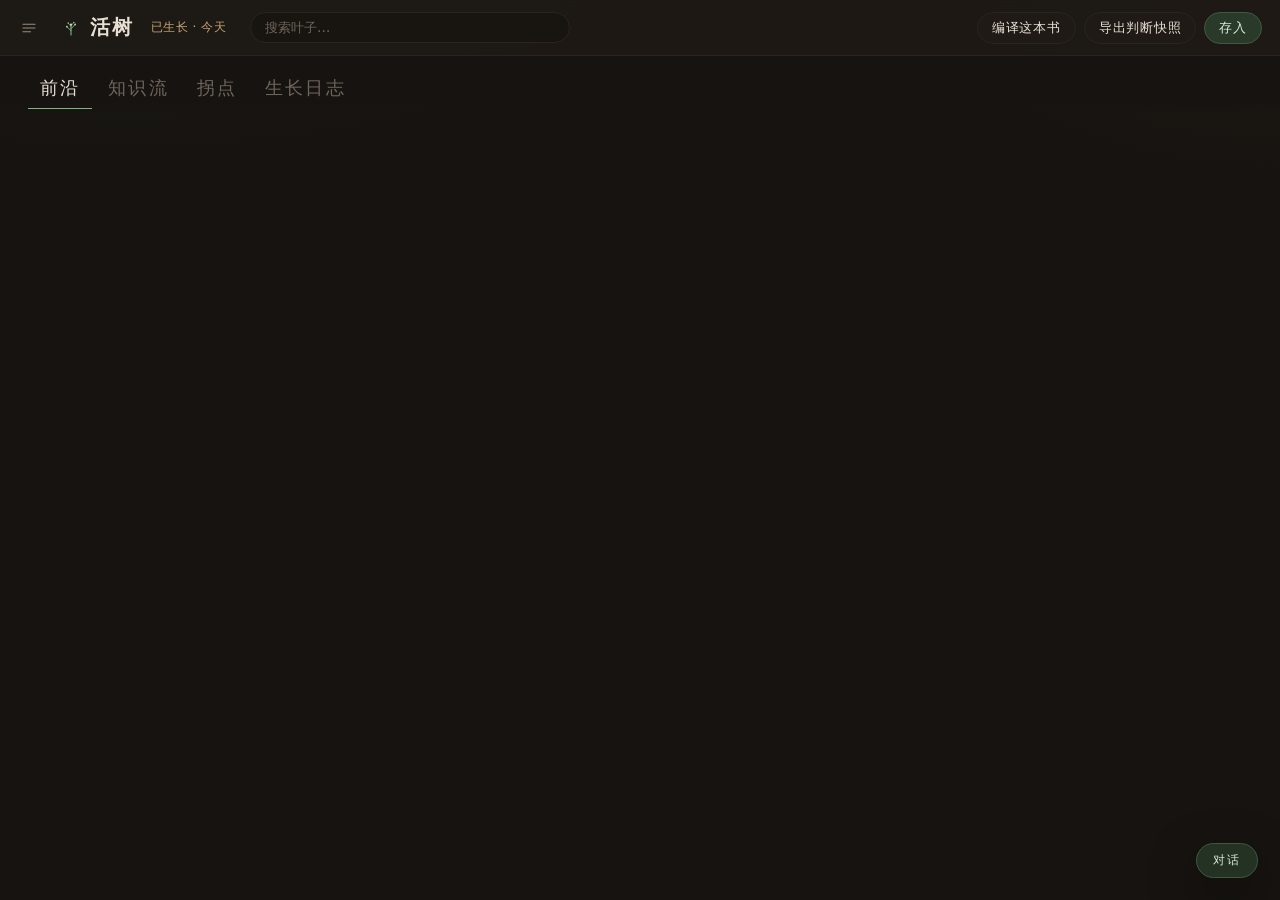
<file: app/index.html>
<!DOCTYPE html>
<html lang="zh-CN">
<head>
  <meta charset="utf-8" />
  <meta name="viewport" content="width=device-width, initial-scale=1, viewport-fit=cover" />
  <meta name="theme-color" content="#161310" />
  <meta name="apple-mobile-web-app-capable" content="yes" />
  <meta name="apple-mobile-web-app-status-bar-style" content="black-translucent" />
  <meta name="apple-mobile-web-app-title" content="活树" />
  <meta name="mobile-web-app-capable" content="yes" />
  <title>活树</title>
  <meta name="description" content="吃掉信息流，长出一本个人正典" />
  <link rel="icon" href="favicon.svg" type="image/svg+xml" />
  <link rel="stylesheet" href="styles.css" />
</head>
<body>
  <div id="app" class="app">
    <header class="topbar">
      <button class="icon-btn tree-toggle" id="treeToggle" aria-label="知识树" type="button" title="知识树">
        <svg viewBox="0 0 24 24" width="18" height="18" aria-hidden="true"><path d="M4 7h16M4 12h16M4 17h10" stroke="currentColor" stroke-width="1.6" fill="none" stroke-linecap="round"/></svg>
      </button>
      <a class="wordmark" href="#" id="logoHome">
        <svg class="tree-mark breathe" viewBox="0 0 32 32" width="22" height="22" aria-hidden="true">
          <path d="M16 26 V12" stroke="#7cb87c" stroke-width="1.6" stroke-linecap="round" fill="none"/>
          <path d="M16 20 L10 14" stroke="#7cb87c" stroke-width="1.4" stroke-linecap="round" fill="none"/>
          <path d="M16 17 L22 11" stroke="#7cb87c" stroke-width="1.4" stroke-linecap="round" fill="none"/>
          <path d="M16 14 L12 9" stroke="#6aa86a" stroke-width="1.2" stroke-linecap="round" fill="none"/>
          <path d="M16 13 L20 8" stroke="#6aa86a" stroke-width="1.2" stroke-linecap="round" fill="none"/>
          <circle cx="10" cy="14" r="1.4" fill="#9dcea0"/>
          <circle cx="22" cy="11" r="1.4" fill="#9dcea0"/>
          <circle cx="12" cy="9" r="1.2" fill="#7cb87c"/>
          <circle cx="20" cy="8" r="1.2" fill="#7cb87c"/>
          <circle cx="16" cy="11" r="1.6" fill="#c4e0c4"/>
        </svg>
        <span>活树</span>
      </a>
      <p class="status" id="statusLine">已生长 · 今天</p>
      <label class="search">
        <span class="sr">搜索</span>
        <input id="searchInput" type="search" placeholder="搜索叶子…" autocomplete="off" />
      </label>
      <div class="top-actions">
        <button type="button" class="btn ghost" id="btnCompile">编译这本书</button>
        <button type="button" class="btn ghost" id="btnSnapshot">导出判断快照</button>
        <button type="button" class="btn solid" id="btnIngest">存入</button>
      </div>
    </header>

    <div class="stage">
      <aside class="pane tree-pane" id="treePane">
        <div class="tree-head">
          <div class="tree-head-row">
            <button type="button" class="all-btn" id="btnAll">全部</button>
            <button type="button" class="tree-add-root" id="btnAddRoot">+ 新枝</button>
            <button type="button" class="icon-btn pane-close" id="treeClose" aria-label="收起知识树">收起</button>
          </div>
          <div class="tree-head-row tree-head-sub" id="skeletonRow" hidden>
            <button type="button" class="tree-add-root" id="btnImplantSkeleton">植入跟进骨架</button>
          </div>
          <div id="rootAddSlot"></div>
        </div>
        <nav class="tree" id="treeNav" aria-label="知识树"></nav>
      </aside>

      <main class="pane center-pane">
        <div class="skeleton-banner" id="skeletonBanner" hidden>
          <p>可植入跟进骨架（终局、拐点、数据层、关键节点等），只补缺失的枝，不会改你已有的目录。</p>
          <div class="skeleton-banner-actions">
            <button type="button" class="btn solid small" id="bannerImplant">植入跟进骨架</button>
            <button type="button" class="btn ghost small" id="bannerDismiss">以后再说</button>
          </div>
        </div>
        <div class="mode-bar">
          <button type="button" class="mode on" data-mode="frontier" id="modeFrontier">前沿</button>
          <button type="button" class="mode" data-mode="stream" id="modeStream">知识流</button>
          <button type="button" class="mode" data-mode="inflection" id="modeInflection">拐点</button>
          <button type="button" class="mode" data-mode="log" id="modeLog">生长日志</button>
        </div>
        <div id="logView" class="view hidden"></div>
        <div id="streamView" class="view hidden"></div>
        <div id="frontierView" class="view"></div>
        <div id="inflectionView" class="view hidden"></div>
      </main>

      <aside class="pane detail-pane" id="detailPane">
        <button type="button" class="icon-btn pane-close detail-close" id="detailClose" aria-label="收起详情">收起</button>
        <div class="detail-empty" id="detailEmpty">
          <p>点开一条，在这里写旁注。</p>
        </div>
        <div class="detail hidden" id="detailBody"></div>
      </aside>
    </div>
  </div>

  <button type="button" class="chat-fab" id="chatFab" aria-label="打开对话">
    <span>对话</span>
  </button>
  <section class="chat-panel" id="chatPanel" hidden>
    <header class="chat-head">
      <strong>问这棵树</strong>
      <span class="chat-scope" id="chatScope">整棵树</span>
      <button type="button" class="icon-btn" id="chatClose" aria-label="收起对话">收起</button>
    </header>
    <div class="chat-log" id="chatLog"></div>
    <div class="chat-presets" id="chatPresets"></div>
    <form class="chat-form" id="chatForm">
      <textarea id="chatInput" rows="2" placeholder="这棵树还记得什么…"></textarea>
      <button type="submit" class="btn solid">问</button>
    </form>
    <p class="chat-hint" id="chatHint" hidden>对话要接模型，在活树图标里填 API Key</p>
  </section>

  <div class="drawer-mask" id="drawerMask" hidden></div>

  <dialog class="modal" id="ingestModal">
    <form method="dialog" class="modal-card" id="ingestForm">
      <h2>存入活树</h2>
      <p class="hint">可贴 X 链接、小红书分享口令 / xhslink，或直接贴正文。</p>
      <label>链接
        <input name="url" id="ingestUrl" placeholder="https://x.com/… 或 xhslink.com / 小红书口令" />
      </label>
      <label>作者
        <input name="author" id="ingestAuthor" placeholder="名字或 @handle" />
      </label>
      <label>正文
        <textarea name="text" id="ingestText" rows="6" placeholder="把想留下的字贴在这里"></textarea>
      </label>
      <div class="modal-actions">
        <button type="button" class="btn ghost" id="ingestCancel" value="cancel">取消</button>
        <button type="submit" class="btn solid">生长</button>
      </div>
    </form>
  </dialog>

  <dialog class="modal" id="compileModal">
    <div class="modal-card wide">
      <h2>这一章</h2>
      <pre id="compileOut" class="compile-md"></pre>
      <div class="modal-actions">
        <button type="button" class="btn ghost" id="compileClose">关闭</button>
        <button type="button" class="btn solid" id="compileCopy">复制</button>
      </div>
    </div>
  </dialog>

  <script type="module" src="app.js"></script>
</body>
</html>
</file>
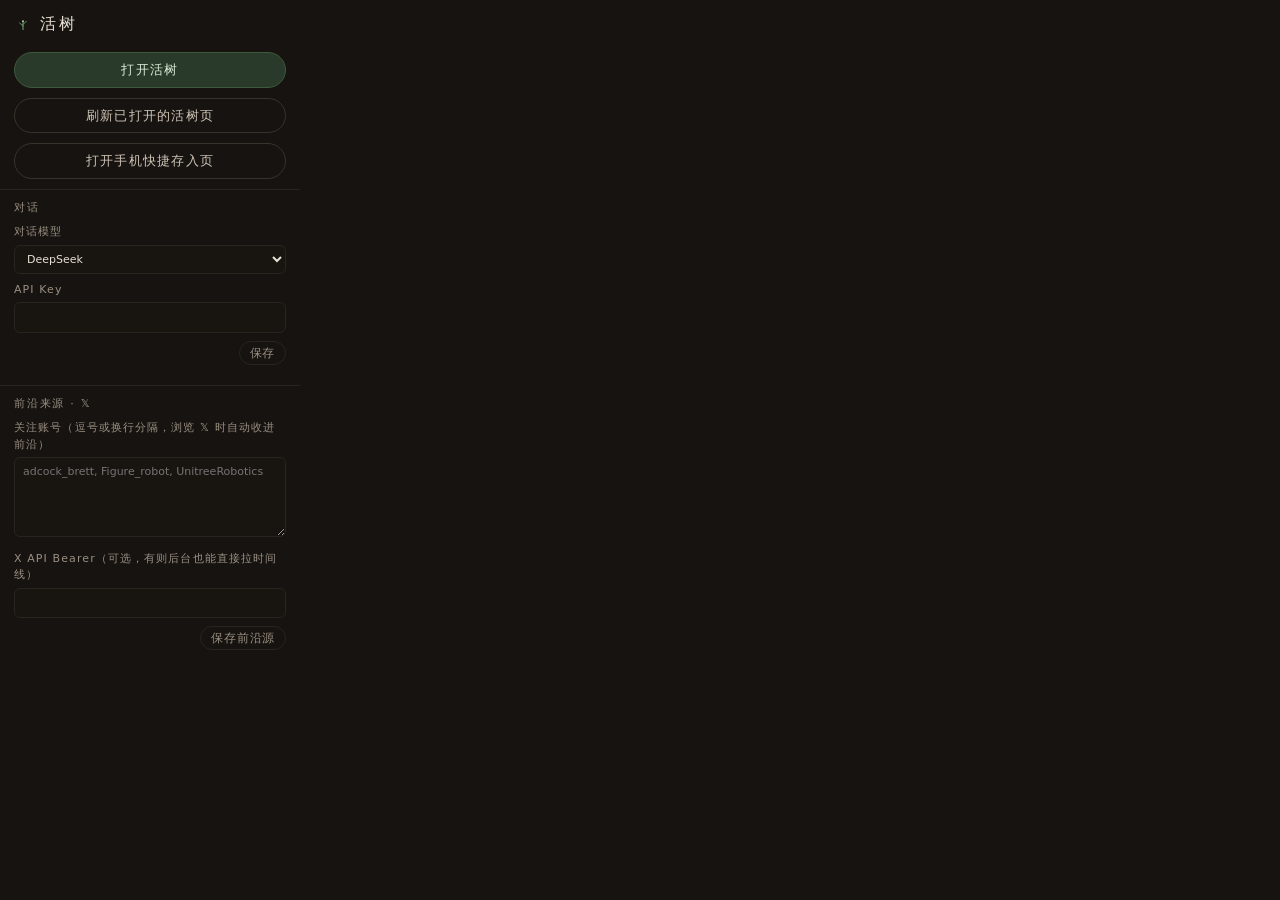
<file: popup.html>
<!DOCTYPE html>
<html lang="zh-CN">
<head>
  <meta charset="utf-8" />
  <title>活树</title>
  <style>
    :root { color-scheme: dark; }
    body {
      margin: 0;
      width: 300px;
      background: #161310;
      color: #e8e0d4;
      font: 13px/1.5 "PingFang SC", system-ui, sans-serif;
    }
    header {
      display: flex;
      align-items: center;
      gap: 8px;
      padding: 12px 14px 8px;
      font-family: "Songti SC", "STSong", serif;
      letter-spacing: 0.16em;
      font-size: 16px;
    }
    ul { list-style: none; margin: 0; padding: 4px 0 8px; }
    li {
      padding: 8px 14px;
      border-top: 1px solid #2a241e;
      color: #cfc4b6;
    }
    li small { display: block; color: #c4a574; }
    .empty { padding: 10px 14px; color: #9a8f82; }
    button.open {
      display: block;
      width: calc(100% - 28px);
      margin: 8px 14px 10px;
      text-align: center;
      color: #d7ebd7;
      background: #2a3a2a;
      border: 1px solid #3d5a3d;
      border-radius: 999px;
      padding: 7px 0;
      letter-spacing: 0.1em;
      cursor: pointer;
      font: inherit;
    }
    button.open:hover { background: #314531; }
    button.open.reload {
      background: transparent;
      border-color: #3a332c;
      color: #cfc4b6;
      margin-top: 0;
    }
    button.open.reload:hover {
      background: #241e19;
      border-color: #3d5a3d;
      color: #d7ebd7;
    }
    .llm-box {
      border-top: 1px solid #2a241e;
      padding: 10px 14px 14px;
    }
    .llm-box h3 {
      margin: 0 0 8px;
      font-size: 11px;
      font-weight: 500;
      letter-spacing: 0.16em;
      color: #9a8f82;
    }
    .llm-box label {
      display: block;
      color: #9a8f82;
      font-size: 11px;
      letter-spacing: 0.1em;
      margin-bottom: 8px;
    }
    .llm-box input, .llm-box select {
      display: block;
      width: 100%;
      margin-top: 4px;
      background: #181410;
      border: 1px solid #2a241e;
      border-radius: 6px;
      padding: 6px 8px;
      color: #e8e0d4;
      font: inherit;
      box-sizing: border-box;
    }
    .llm-box input:focus, .llm-box select:focus {
      outline: none;
      border-color: #3d4a38;
    }
    .llm-actions {
      display: flex;
      justify-content: flex-end;
      margin-bottom: 6px;
    }
    button.save-llm {
      background: transparent;
      border: 1px solid #2a241e;
      color: #9a8f82;
      font: inherit;
      font-size: 12px;
      letter-spacing: 0.06em;
      padding: 2px 10px;
      border-radius: 999px;
      cursor: pointer;
    }
    button.save-llm:hover {
      color: #d7ebd7;
      border-color: #3d5a3d;
    }
    .llm-status {
      margin: 0;
      color: #c4a574;
      font-size: 11px;
      letter-spacing: 0.04em;
    }
  </style>
</head>
<body>
  <header>
    <svg viewBox="0 0 32 32" width="18" height="18" aria-hidden="true">
      <path d="M16 26 V12" stroke="#7cb87c" stroke-width="1.6" fill="none" stroke-linecap="round"/>
      <path d="M16 20 L10 14 M16 17 L22 11" stroke="#7cb87c" stroke-width="1.4" fill="none" stroke-linecap="round"/>
      <circle cx="16" cy="11" r="1.6" fill="#c4e0c4"/>
    </svg>
    活树
  </header>
  <div id="recent"></div>
  <button type="button" class="open" id="openApp">打开活树</button>
  <button type="button" class="open reload" id="reloadTabs">刷新已打开的活树页</button>
  <button type="button" class="open reload" id="openMobile">打开手机快捷存入页</button>
  <section class="llm-box">
    <h3>对话</h3>
    <label>对话模型
      <select id="llmProvider">
        <option value="deepseek">DeepSeek</option>
        <option value="openai">OpenAI</option>
        <option value="groq">Groq</option>
        <option value="siliconflow">SiliconFlow</option>
        <option value="custom">自定义</option>
        <option value="none">暂不接模型</option>
      </select>
    </label>
    <label>API Key
      <input type="password" id="llmKey" autocomplete="off" spellcheck="false" />
    </label>
    <div id="customFields" hidden>
      <label>Base URL
        <input id="llmBase" placeholder="https://…" autocomplete="off" />
      </label>
      <label>Model
        <input id="llmModel" placeholder="模型名" autocomplete="off" />
      </label>
    </div>
    <div class="llm-actions">
      <button type="button" class="save-llm" id="llmSave">保存</button>
    </div>
    <p class="llm-status" id="llmStatus"></p>
  </section>
  <section class="llm-box">
    <h3>前沿来源 · 𝕏</h3>
    <label>关注账号（逗号或换行分隔，浏览 𝕏 时自动收进前沿）
      <textarea id="xHandles" rows="4" placeholder="adcock_brett, Figure_robot, UnitreeRobotics" style="width:100%;margin-top:4px;background:#181410;border:1px solid #2a241e;border-radius:6px;padding:6px 8px;color:#e8e0d4;font:inherit;box-sizing:border-box;resize:vertical;"></textarea>
    </label>
    <label>X API Bearer（可选，有则后台也能直接拉时间线）
      <input type="password" id="xBearer" autocomplete="off" spellcheck="false" />
    </label>
    <div class="llm-actions">
      <button type="button" class="save-llm" id="xSave">保存前沿源</button>
    </div>
    <p class="llm-status" id="xStatus"></p>
  </section>
  <script src="popup.js"></script>
</body>
</html>
</file>
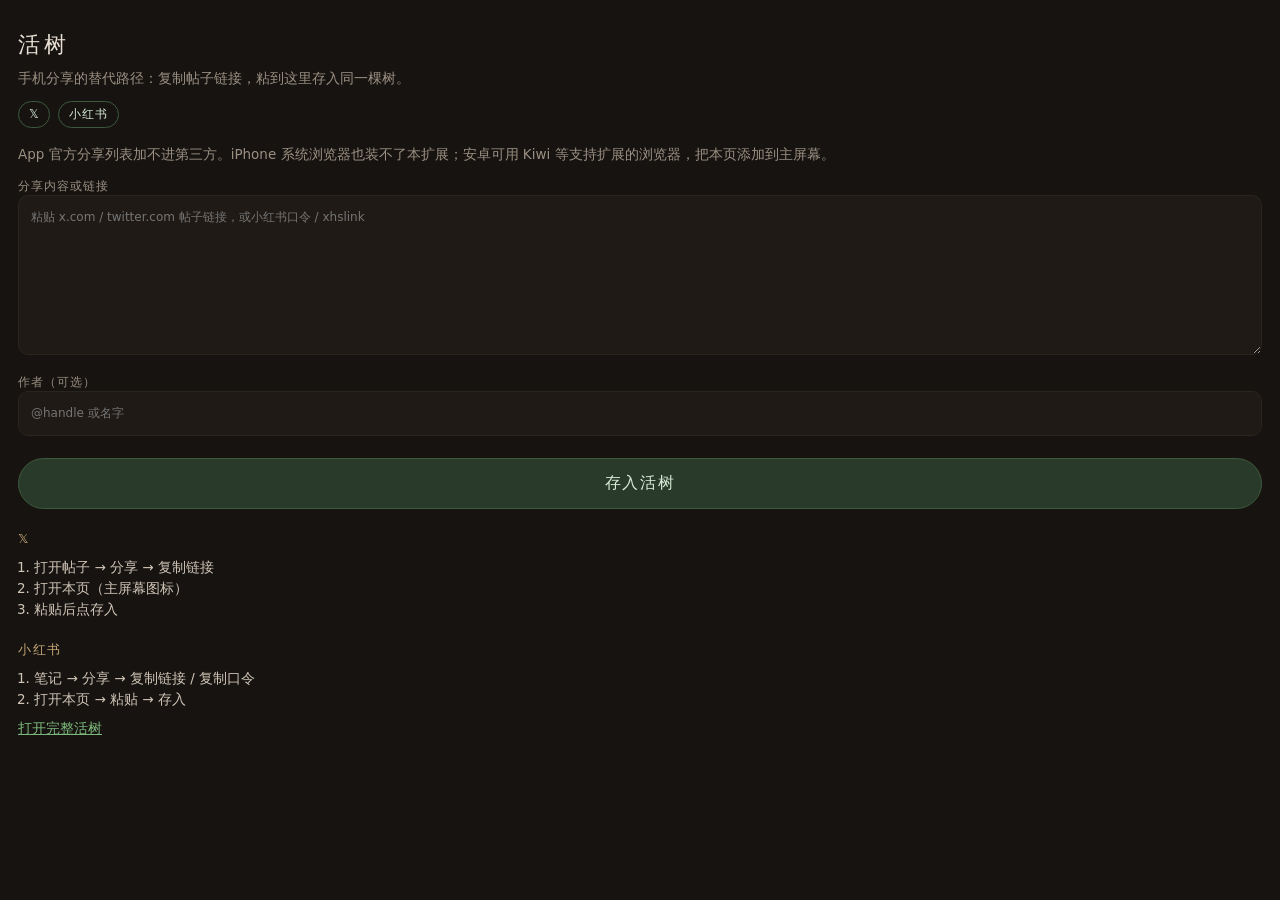
<file: app/mobile.html>
<!DOCTYPE html>
<html lang="zh-CN">
<head>
  <meta charset="utf-8" />
  <meta name="viewport" content="width=device-width, initial-scale=1, viewport-fit=cover" />
  <meta name="apple-mobile-web-app-capable" content="yes" />
  <meta name="mobile-web-app-capable" content="yes" />
  <meta name="apple-mobile-web-app-title" content="活树" />
  <title>活树 · 快捷存入</title>
  <link rel="icon" href="favicon.svg" type="image/svg+xml" />
  <style>
    :root { color-scheme: dark; }
    * { box-sizing: border-box; }
    body {
      margin: 0; min-height: 100dvh;
      background: #161310; color: #e8e0d4;
      font: 16px/1.55 "PingFang SC", system-ui, sans-serif;
      padding: 20px 18px calc(24px + env(safe-area-inset-bottom));
    }
    h1 { font-family: "Songti SC", serif; font-size: 22px; letter-spacing: .16em; font-weight: 500; margin: 8px 0 6px; }
    p.lead { color: #9a8f82; font-size: 13.5px; margin: 0 0 12px; }
    .chips { display: flex; gap: 8px; margin: 0 0 16px; }
    .chip {
      font-size: 12px; letter-spacing: .06em;
      border: 1px solid #3d5a3d; color: #d7ebd7;
      border-radius: 999px; padding: 3px 10px;
    }
    label { display: block; color: #9a8f82; font-size: 12px; letter-spacing: .08em; margin: 12px 0 6px; }
    textarea, input {
      width: 100%; background: #1f1a16; border: 1px solid #2a241e; color: #e8e0d4;
      border-radius: 10px; padding: 12px; font: inherit;
    }
    textarea { min-height: 160px; resize: vertical; }
    button {
      width: 100%; margin-top: 16px; padding: 12px;
      background: #2a3a2a; border: 1px solid #3d5a3d; color: #d7ebd7;
      border-radius: 999px; font: inherit; letter-spacing: .1em;
    }
    button:disabled { opacity: .6; }
    .ok { color: #7cb87c; margin-top: 12px; }
    .err { color: #c4786a; margin-top: 12px; }
    a { color: #7cb87c; }
    h2 { font-size: 13px; color: #c4a574; letter-spacing: .12em; font-weight: 500; margin: 20px 0 8px; }
    ol { color: #cfc4b6; font-size: 13.5px; padding-left: 1.2em; margin: 0 0 8px; }
  </style>
</head>
<body>
  <h1>活树</h1>
  <p class="lead">手机分享的替代路径：复制帖子链接，粘到这里存入同一棵树。</p>
  <div class="chips"><span class="chip">𝕏</span><span class="chip">小红书</span></div>
  <p class="lead">App 官方分享列表加不进第三方。iPhone 系统浏览器也装不了本扩展；安卓可用 Kiwi 等支持扩展的浏览器，把本页添加到主屏幕。</p>
  <label>分享内容或链接
    <textarea id="blob" placeholder="粘贴 x.com / twitter.com 帖子链接，或小红书口令 / xhslink"></textarea>
  </label>
  <label>作者（可选）
    <input id="author" placeholder="@handle 或名字" />
  </label>
  <button type="button" id="save">存入活树</button>
  <p id="msg"></p>
  <h2>𝕏</h2>
  <ol>
    <li>打开帖子 → 分享 → 复制链接</li>
    <li>打开本页（主屏幕图标）</li>
    <li>粘贴后点存入</li>
  </ol>
  <h2>小红书</h2>
  <ol>
    <li>笔记 → 分享 → 复制链接 / 复制口令</li>
    <li>打开本页 → 粘贴 → 存入</li>
  </ol>
  <p class="lead"><a href="index.html">打开完整活树</a></p>
  <script>
    const $ = (id) => document.getElementById(id);
    const params = new URLSearchParams(location.search);
    const shared = [params.get("url"), params.get("text"), params.get("title")].filter(Boolean).join("\n");
    if (shared) $("blob").value = shared;

    function guess(blob, author) {
      const s = blob + " " + author;
      if (/xiaohongshu\.com|xhslink\.com|小红书/.test(s)) {
        return { source: "xhs", tags: ["小红书"], fallbackName: "小红书" };
      }
      if (/(?:x\.com|twitter\.com)\/[^/\s]+\/status\/\d+/i.test(s)) {
        return { source: "x", tags: [], fallbackName: "" };
      }
      return { source: "paste", tags: [], fallbackName: "" };
    }

    $("save").addEventListener("click", () => {
      const blob = $("blob").value.trim();
      const author = $("author").value.trim();
      if (!blob) { $("msg").className = "err"; $("msg").textContent = "先贴一段内容或链接"; return; }
      if (!chrome?.runtime?.sendMessage) {
        $("msg").className = "err";
        $("msg").textContent = "请在已加载「活树」扩展的浏览器里打开本页。电脑用 Chrome；安卓可用 Kiwi 等。";
        return;
      }
      const g = guess(blob, author);
      let author_name = author;
      let author_handle = "";
      if (author.startsWith("@")) {
        author_handle = author.slice(1);
        author_name = author_handle;
      }
      $("save").disabled = true;
      $("msg").className = "";
      $("msg").textContent = "生长中…";
      chrome.runtime.sendMessage({
        type: "ingest",
        payload: {
          source: g.source,
          text: blob,
          url: "",
          author_name: author_name || g.fallbackName,
          author_handle,
          tags: g.tags,
        },
      }, (res) => {
        $("save").disabled = false;
        if (chrome.runtime.lastError || !res || res.error) {
          $("msg").className = "err";
          $("msg").textContent = (res && res.error) || chrome.runtime.lastError?.message || "没存成";
          return;
        }
        $("msg").className = "ok";
        $("msg").textContent = res.deduped ? "这片叶子已经在树上。" : "已存入活树。";
        if (!res.deduped) $("blob").value = "";
      });
    });
  </script>
</body>
</html>
</file>
<file: app/styles.css>
:root {
  --bg: #161310;
  --panel: #1f1a16;
  --panel-2: #241e19;
  --ink: #e8e0d4;
  --muted: #9a8f82;
  --faint: #6e655c;
  --line: #2a241e;
  --green: #7cb87c;
  --green-dim: rgba(124, 184, 124, 0.18);
  --gold: #c4a574;
  --danger: #c4786a;
  --shadow: 0 18px 50px rgba(0, 0, 0, 0.35);
  --serif: "Noto Serif SC", "Songti SC", "STSong", "PingFang SC", serif;
  --sans: "IBM Plex Sans", "PingFang SC", "Hiragino Sans GB", "Source Han Sans SC", "Noto Sans SC", system-ui, sans-serif;
  --tree-w: 256px;
  --detail-w: 320px;
}

* { box-sizing: border-box; }
html, body { height: 100%; margin: 0; overflow: hidden; }
body {
  background:
    radial-gradient(1200px 500px at 10% -10%, rgba(124, 184, 124, 0.07), transparent 50%),
    radial-gradient(800px 400px at 100% 0%, rgba(196, 165, 116, 0.05), transparent 45%),
    var(--bg);
  color: var(--ink);
  font-family: var(--sans);
  font-size: 14.5px;
  letter-spacing: 0.01em;
  line-height: 1.55;
}
button, input, textarea { font-family: inherit; color: inherit; }
button { cursor: pointer; }
a { color: var(--green); }
.sr { position: absolute; width: 1px; height: 1px; overflow: hidden; clip: rect(0 0 0 0); }

.app {
  height: 100%;
  min-height: 0;
  display: flex;
  flex-direction: column;
  overflow: hidden;
}

/* —— top —— */
.topbar {
  height: 56px;
  display: flex;
  align-items: center;
  gap: 16px;
  padding: 0 18px 0 14px;
  border-bottom: 1px solid var(--line);
  background: rgba(31, 26, 22, 0.86);
  backdrop-filter: blur(10px);
  position: sticky;
  top: 0;
  z-index: 20;
  flex-shrink: 0;
}
.wordmark {
  display: flex;
  align-items: center;
  gap: 8px;
  color: var(--ink);
  text-decoration: none;
  font-family: var(--serif);
  font-weight: 600;
  font-size: 20px;
  letter-spacing: 0.12em;
}
.tree-mark { display: block; }
.breathe {
  transform-origin: 50% 85%;
  animation: breathe 4s ease-in-out infinite;
}
@keyframes breathe {
  0%, 100% { opacity: 0.72; transform: scale(1); }
  50% { opacity: 1; transform: scale(1.06); }
}
.status {
  margin: 0;
  color: var(--gold);
  font-size: 12px;
  letter-spacing: 0.04em;
  white-space: nowrap;
}
.search { flex: 1; max-width: 320px; margin-left: 8px; }
.search input {
  width: 100%;
  background: #181410;
  border: 1px solid var(--line);
  border-radius: 999px;
  padding: 7px 14px;
  outline: none;
  color: var(--ink);
}
.search input:focus { border-color: #3d4a38; box-shadow: 0 0 0 3px var(--green-dim); }
.search input::placeholder { color: var(--faint); }
.top-actions { display: flex; gap: 8px; margin-left: auto; }
.tree-toggle { display: inline-flex; }
.pane-close {
  margin-left: auto;
  font-size: 12px;
  letter-spacing: 0.08em;
  color: var(--muted);
}
.detail-pane { position: relative; }
.detail-close {
  position: absolute;
  top: 8px;
  right: 8px;
  z-index: 2;
}


.btn {
  border: 1px solid var(--line);
  background: transparent;
  padding: 6px 14px;
  border-radius: 999px;
  font-size: 13px;
  letter-spacing: 0.06em;
}
.btn.ghost { color: var(--ink); background: var(--panel); }
.btn.ghost:hover { border-color: #3a322b; }
.btn.solid {
  background: #2a3a2a;
  border-color: #3d5a3d;
  color: #d7ebd7;
}
.btn.solid:hover { background: #314531; }
.icon-btn {
  background: none;
  border: 0;
  color: var(--muted);
  padding: 6px;
}

/* —— stage —— */
.stage {
  flex: 1;
  display: grid;
  grid-template-columns: minmax(0, 1fr);
  min-height: 0;
  overflow: hidden;
}
.pane {
  min-height: 0;
  height: 100%;
  background: var(--panel);
  overflow-y: auto;
  overscroll-behavior: contain;
}
.tree-pane {
  display: none;
  border-right: 1px solid var(--line);
  background: #1b1713;
  padding: 14px 8px 40px 14px;
  overflow-y: auto;
  min-width: 0;
}
.center-pane {
  background: transparent;
  padding: 0 0 80px;
  overflow-y: auto;
  min-width: 0;
}
.detail-pane {
  display: none;
  border-left: 1px solid var(--line);
  background: #1c1814;
  overflow-y: auto;
  min-width: 0;
}
.app.tree-open .tree-pane,
.app.detail-open .detail-pane { display: block; }
.app.tree-open .stage {
  grid-template-columns: var(--tree-w) minmax(0, 1fr);
}
.app.detail-open .stage {
  grid-template-columns: minmax(0, 1fr) var(--detail-w);
}
.app.tree-open.detail-open .stage {
  grid-template-columns: var(--tree-w) minmax(0, 1fr) var(--detail-w);
}

/* —— tree —— */
.tree-head { padding: 4px 8px 12px; }
.tree-head-row {
  display: flex;
  align-items: center;
  justify-content: space-between;
  gap: 8px;
}
.all-btn {
  background: none;
  border: 0;
  color: var(--muted);
  font-size: 12px;
  letter-spacing: 0.16em;
  padding: 4px 0;
}
.all-btn.on, .all-btn:hover { color: var(--green); }
.tree-add-root {
  background: transparent;
  border: 1px solid var(--line);
  color: var(--muted);
  font-size: 11px;
  letter-spacing: 0.06em;
  padding: 2px 10px;
  border-radius: 999px;
}
.tree-add-root:hover {
  color: var(--green);
  border-color: #3d5a3d;
}
#rootAddSlot { padding: 6px 0 0; }
.tree { font-size: 13.5px; }
.tree-root {
  display: flex;
  align-items: center;
  gap: 8px;
  padding: 6px 8px 14px;
  color: var(--ink);
  font-family: var(--serif);
  font-size: 16px;
  letter-spacing: 0.18em;
}
.tree ul { list-style: none; margin: 0; padding: 0 0 0 12px; }
.tree > ul { padding-left: 10px; border-left: 1px solid #2f2922; margin-left: 10px; }
.tree li { position: relative; }
.tree li ul {
  margin-left: 10px;
  padding-left: 12px;
  border-left: 1px solid #2f2922;
}
.node-row {
  display: flex;
  align-items: center;
  gap: 4px;
  border-radius: 6px;
}
.node-row:hover { background: rgba(255, 255, 255, 0.03); }
.node-row.on {
  background: var(--green-dim);
  box-shadow: 0 0 18px rgba(124, 184, 124, 0.12);
}
.node {
  display: flex;
  align-items: baseline;
  gap: 8px;
  flex: 1;
  min-width: 0;
  width: auto;
  text-align: left;
  background: none;
  border: 0;
  color: var(--ink);
  padding: 6px 8px;
  border-radius: 6px;
}
.node-row.on .node { color: #d9efd9; }
.node .title {
  flex: 1;
  overflow: hidden;
  text-overflow: ellipsis;
  white-space: nowrap;
}
.node .count, .node-row > .count {
  color: var(--gold);
  font-size: 11px;
  font-variant-numeric: tabular-nums;
  padding-right: 2px;
}
.node-ops {
  display: flex;
  gap: 2px;
  flex-shrink: 0;
  opacity: 0;
  pointer-events: none;
  padding-right: 4px;
}
.node-row:hover .node-ops,
.node-row:focus-within .node-ops {
  opacity: 1;
  pointer-events: auto;
}
.node-op {
  background: transparent;
  border: 1px solid var(--line);
  color: var(--muted);
  font-size: 10px;
  letter-spacing: 0.04em;
  padding: 0 6px;
  height: 18px;
  line-height: 16px;
  border-radius: 999px;
}
.node-op:hover {
  color: var(--ink);
  border-color: #3a322b;
}
.node-op[data-act="del"]:hover {
  color: #e8c4bc;
  border-color: #5a3a34;
  background: #2a1c1a;
}
.tree-inline-input {
  flex: 1;
  min-width: 0;
  width: 100%;
  background: #181410;
  border: 1px solid #3d4a38;
  border-radius: 6px;
  padding: 4px 8px;
  font-size: 13px;
  outline: none;
}
.tree-inline-wrap { padding: 4px 8px 6px 20px; }
@media (hover: none) {
  .node-ops { opacity: 1; pointer-events: auto; }
}

/* —— modes —— */
.mode-bar {
  display: flex;
  gap: 4px;
  padding: 16px 28px 8px;
  position: sticky;
  top: 0;
  background: linear-gradient(var(--bg), rgba(22, 19, 16, 0.92) 70%, transparent);
  z-index: 5;
}
.mode {
  background: none;
  border: 0;
  color: var(--faint);
  font-family: var(--serif);
  font-size: 18px;
  padding: 4px 12px 8px;
  letter-spacing: 0.12em;
  border-bottom: 1px solid transparent;
}
.mode.on {
  color: var(--ink);
  border-bottom-color: var(--green);
}
.hidden { display: none !important; }

/* —— journal —— */
.day-block { padding: 8px 32px 18px; }
.day-title {
  font-family: var(--serif);
  color: var(--gold);
  font-size: 13px;
  letter-spacing: 0.2em;
  margin: 18px 0 10px;
  font-weight: 500;
}
.entry {
  position: relative;
  padding: 10px 0 10px 18px;
  border-left: 1px solid #322b24;
  color: var(--ink);
  cursor: pointer;
  animation: fadein 0.5s ease;
}
.entry:hover { color: #fff6ea; }
.entry::before {
  content: "";
  position: absolute;
  left: -3px;
  top: 18px;
  width: 5px;
  height: 5px;
  border-radius: 50%;
  background: var(--green);
  opacity: 0.7;
}
.entry .when {
  display: block;
  color: var(--gold);
  font-size: 11px;
  letter-spacing: 0.08em;
  margin-bottom: 2px;
}
.entry .msg { font-size: 14.5px; }
.entry.chat .msg { font-style: italic; color: #d3c7b6; }
.entry.compile .msg { color: #c8d4b8; }

@keyframes fadein {
  from { opacity: 0; transform: translateY(4px); }
  to { opacity: 1; transform: none; }
}

/* —— stream cards —— */
.stream {
  display: flex;
  flex-direction: column;
  gap: 12px;
  padding: 12px 28px 24px;
}
.card {
  background: var(--panel);
  border: 1px solid var(--line);
  border-radius: 10px;
  padding: 16px 18px 14px;
  cursor: pointer;
  box-shadow: inset 0 1px 0 rgba(232, 224, 212, 0.04);
  background-image: linear-gradient(180deg, rgba(255,255,255,0.015), transparent 28%);
  animation: fadein 0.45s ease;
}
.card:hover { border-color: #3a332c; }
.card.on { border-color: #3d5a3d; box-shadow: 0 0 0 1px rgba(124,184,124,0.25); }
.card-meta {
  display: flex;
  gap: 8px;
  align-items: baseline;
  color: var(--muted);
  font-size: 12.5px;
}
.card-meta .name { color: var(--ink); font-weight: 500; }
.card-meta .handle { color: var(--gold); }
.btn-cancel {
  margin-left: auto;
  background: transparent;
  border: 1px solid var(--line);
  color: var(--muted);
  font-size: 12px;
  letter-spacing: 0.06em;
  padding: 2px 10px;
  border-radius: 999px;
  cursor: pointer;
}
.btn-cancel:hover {
  color: #e8c4bc;
  border-color: #5a3a34;
  background: #2a1c1a;
}
.btn-cancel.block {
  margin: 18px 0 0;
  width: 100%;
  padding: 8px 10px;
}
.card-text {
  margin: 10px 0 12px;
  white-space: pre-wrap;
  color: #efe7db;
  font-size: 14.5px;
  display: -webkit-box;
  -webkit-line-clamp: 6;
  -webkit-box-orient: vertical;
  overflow: hidden;
}
.card-foot {
  display: flex;
  flex-wrap: wrap;
  gap: 8px;
  align-items: center;
  color: var(--faint);
  font-size: 12px;
}
.crumb { color: var(--green); letter-spacing: 0.04em; }
select.move-to {
  max-width: 220px;
  background: #181410;
  border: 1px solid var(--line);
  color: var(--green);
  font-size: 11.5px;
  letter-spacing: 0.02em;
  border-radius: 999px;
  padding: 2px 8px;
  outline: none;
  cursor: pointer;
}
select.move-to:hover, select.move-to:focus {
  border-color: #3d5a3d;
}
.tag {
  border: 1px solid #3a332c;
  border-radius: 999px;
  padding: 1px 8px;
  color: var(--muted);
}
.when-gold { color: var(--gold); margin-left: auto; }

.empty {
  padding: 48px 32px;
  color: var(--muted);
  font-family: var(--serif);
  font-size: 16px;
  letter-spacing: 0.08em;
}

/* —— frontier —— */
.frontier-head {
  padding: 8px 32px 4px;
}
.frontier-head-row {
  display: flex;
  align-items: flex-start;
  justify-content: space-between;
  gap: 16px;
}
.frontier-window {
  margin: 8px 0 4px;
  font-family: var(--serif);
  color: var(--gold);
  font-size: 13px;
  letter-spacing: 0.18em;
}
.frontier-note {
  margin: 0 0 8px;
  color: var(--muted);
  font-size: 13px;
  max-width: 46em;
}
.frontier-count {
  color: var(--green);
  letter-spacing: 0.06em;
}
.frontier-filters {
  display: flex;
  flex-wrap: wrap;
  gap: 6px;
  margin: 4px 0 6px;
}
.frontier-chip {
  background: transparent;
  border: 1px solid var(--line);
  color: var(--muted);
  font-size: 11.5px;
  letter-spacing: 0.1em;
  padding: 2px 10px;
  border-radius: 999px;
  cursor: pointer;
}
.frontier-chip:hover { border-color: #3a322b; color: var(--ink); }
.frontier-chip.on {
  border-color: #3d5a3d;
  color: #d7ebd7;
  background: var(--green-dim);
}
.frontier-badge {
  font-size: 10.5px;
  letter-spacing: 0.12em;
  padding: 1px 7px;
  border-radius: 999px;
  border: 1px solid transparent;
  flex-shrink: 0;
}
.frontier-badge.paper {
  color: #c5ddc5;
  border-color: #3d5a3d;
  background: rgba(124, 184, 124, 0.12);
}
.frontier-badge.event {
  color: #e0d0b0;
  border-color: #6a5a3e;
  background: rgba(196, 165, 116, 0.14);
}
.frontier-src {
  color: var(--faint);
  font-size: 12px;
  margin-left: 8px;
  letter-spacing: 0.04em;
}
.frontier-refresh {
  flex-shrink: 0;
  margin-top: 6px;
  white-space: nowrap;
}
.frontier-refresh:disabled {
  opacity: 0.6;
  cursor: wait;
}
.frontier-list {
  display: flex;
  flex-direction: column;
  gap: 12px;
  padding: 8px 28px 24px;
}
.frontier-card {
  background: var(--panel);
  border: 1px solid var(--line);
  border-radius: 10px;
  padding: 16px 18px 14px;
  box-shadow: inset 0 1px 0 rgba(232, 224, 212, 0.04);
  background-image: linear-gradient(180deg, rgba(255,255,255,0.015), transparent 28%);
  animation: fadein 0.45s ease;
}
.frontier-card:hover { border-color: #3a332c; }
.frontier-meta {
  display: flex;
  flex-wrap: wrap;
  gap: 8px;
  align-items: baseline;
  font-size: 12.5px;
}
.frontier-date {
  color: var(--gold);
  letter-spacing: 0.14em;
  font-variant-numeric: tabular-nums;
}
.frontier-who { color: var(--muted); }
.frontier-title {
  font-family: var(--serif);
  font-weight: 600;
  font-size: 17px;
  letter-spacing: 0.04em;
  line-height: 1.4;
  margin: 8px 0 6px;
  color: #f2eadf;
}
.frontier-why {
  margin: 0 0 12px;
  color: #efe7db;
  font-size: 13.5px;
  line-height: 1.65;
}
.frontier-foot {
  display: flex;
  flex-wrap: wrap;
  gap: 8px;
  align-items: center;
}
.frontier-orig {
  color: var(--green);
  font-size: 12.5px;
  text-decoration: none;
  letter-spacing: 0.04em;
}
.frontier-orig:hover { text-decoration: underline; }
.frontier-grow {
  margin-left: auto;
  display: flex;
  flex-direction: column;
  align-items: flex-end;
  gap: 4px;
}
.frontier-grow .btn-grow { margin-left: 0; }
.grow-hint {
  color: var(--faint);
  font-size: 11px;
  letter-spacing: 0.04em;
}
.btn-grow {
  margin-left: auto;
  background: #2a3a2a;
  border: 1px solid #3d5a3d;
  color: #d7ebd7;
  font-size: 12px;
  letter-spacing: 0.08em;
  padding: 3px 12px;
  border-radius: 999px;
  cursor: pointer;
}
.btn-grow:hover { background: #314531; }
.btn-grow.grown,
.btn-grow:disabled.grown {
  background: transparent;
  border-color: #3d5a3d;
  color: var(--green);
  cursor: default;
}
.btn-grow:disabled:not(.grown) {
  opacity: 0.7;
  cursor: wait;
}

/* —— detail —— */
.detail-empty {
  padding: 48px 24px;
  color: var(--muted);
  font-family: var(--serif);
}
.detail { padding: 20px 18px 40px; }
.detail-who { margin: 0 0 4px; font-size: 16px; }
.detail-handle { color: var(--gold); font-size: 13px; }
.detail-orig {
  display: inline-block;
  margin: 8px 0 14px;
  color: var(--green);
  font-size: 12.5px;
}
.detail-text {
  white-space: pre-wrap;
  font-size: 14.5px;
  line-height: 1.65;
  margin: 0 0 16px;
  color: #efe7db;
}
.detail label {
  display: block;
  color: var(--muted);
  font-size: 11px;
  letter-spacing: 0.14em;
  margin: 12px 0 6px;
}
.detail select, .detail textarea {
  width: 100%;
  background: #181410;
  border: 1px solid var(--line);
  border-radius: 8px;
  padding: 8px 10px;
  outline: none;
}
.detail textarea { min-height: 140px; resize: vertical; line-height: 1.55; }
.detail .saved-hint { color: var(--gold); font-size: 11px; min-height: 16px; margin-top: 6px; }
.detail .tags { display: flex; gap: 6px; flex-wrap: wrap; margin-top: 8px; }

/* —— chat —— */
.chat-fab {
  position: fixed;
  right: 22px;
  bottom: 22px;
  z-index: 30;
  background: #243224;
  color: #d7ebd7;
  border: 1px solid #3d5a3d;
  border-radius: 999px;
  padding: 8px 16px;
  letter-spacing: 0.16em;
  font-size: 12px;
  box-shadow: var(--shadow);
}
.chat-panel {
  position: fixed;
  right: 18px;
  bottom: 18px;
  width: min(380px, calc(100vw - 24px));
  height: min(520px, calc(100vh - 90px));
  background: #1a1612;
  border: 1px solid var(--line);
  border-radius: 14px;
  z-index: 40;
  display: flex;
  flex-direction: column;
  box-shadow: var(--shadow);
}
.chat-panel[hidden] { display: none; }
.chat-head {
  display: flex;
  align-items: center;
  gap: 10px;
  padding: 12px 14px;
  border-bottom: 1px solid var(--line);
  font-family: var(--serif);
  letter-spacing: 0.08em;
}
.chat-scope { color: var(--gold); font-size: 12px; font-family: var(--sans); margin-right: auto; }
.chat-log {
  flex: 1;
  overflow-y: auto;
  padding: 12px 14px;
  display: flex;
  flex-direction: column;
  gap: 12px;
}
.bubble {
  max-width: 95%;
  padding: 8px 12px;
  border-radius: 10px;
  font-size: 13.5px;
  white-space: pre-wrap;
}
.bubble.user {
  align-self: flex-end;
  background: #2a241e;
  color: var(--ink);
}
.bubble.assistant {
  align-self: flex-start;
  background: #1e241c;
  border: 1px solid #2c382c;
}
.cite-row { display: flex; flex-wrap: wrap; gap: 6px; margin-top: 8px; }
.cite {
  border: 1px solid #3d5a3d;
  background: transparent;
  color: #c5ddc5;
  border-radius: 999px;
  padding: 2px 8px;
  font-size: 11px;
}
.chat-form {
  display: flex;
  gap: 8px;
  padding: 10px;
  border-top: 1px solid var(--line);
}
.chat-form textarea {
  flex: 1;
  background: #181410;
  border: 1px solid var(--line);
  border-radius: 8px;
  padding: 8px;
  resize: none;
  outline: none;
}
.chat-hint {
  margin: 0;
  padding: 0 12px 10px;
  color: var(--faint);
  font-size: 11px;
  letter-spacing: 0.04em;
}

/* —— modal —— */
.modal { border: 0; padding: 0; background: transparent; }
.modal::backdrop { background: rgba(8, 6, 5, 0.72); }
.modal-card {
  width: min(460px, calc(100vw - 32px));
  background: var(--panel);
  border: 1px solid var(--line);
  border-radius: 14px;
  padding: 22px 22px 16px;
  color: var(--ink);
  box-shadow: var(--shadow);
}
.modal-card.wide { width: min(720px, calc(100vw - 32px)); }
.modal-card h2 {
  font-family: var(--serif);
  font-weight: 600;
  letter-spacing: 0.12em;
  margin: 0 0 6px;
  font-size: 20px;
}
.hint { color: var(--muted); margin: 0 0 16px; font-size: 13px; }
.modal-card label {
  display: block;
  font-size: 12px;
  color: var(--muted);
  letter-spacing: 0.1em;
  margin-bottom: 12px;
}
.modal-card input, .modal-card textarea {
  display: block;
  width: 100%;
  margin-top: 6px;
  background: #181410;
  border: 1px solid var(--line);
  border-radius: 8px;
  padding: 8px 10px;
  outline: none;
}
.modal-actions { display: flex; justify-content: flex-end; gap: 8px; margin-top: 8px; }
.compile-md {
  max-height: 55vh;
  overflow: auto;
  background: #181410;
  border: 1px solid var(--line);
  border-radius: 8px;
  padding: 14px;
  white-space: pre-wrap;
  font-size: 13px;
  line-height: 1.55;
  color: #efe7db;
}

.drawer-mask {
  position: fixed;
  inset: 0;
  background: rgba(0,0,0,0.45);
  z-index: 15;
}

html, body { min-height: 100dvh; }

@media (max-width: 900px) {
  .stage { grid-template-columns: 1fr; }
  .node-ops { opacity: 1; pointer-events: auto; }
  .tree-toggle { display: inline-flex; }
  .topbar {
    height: auto;
    min-height: 52px;
    flex-wrap: wrap;
    gap: 8px 10px;
    padding: calc(6px + env(safe-area-inset-top)) 12px 8px 8px;
  }
  .wordmark { font-size: 17px; letter-spacing: 0.08em; }
  .wordmark span { max-width: 4.5em; overflow: hidden; }
  .status { display: none; }
  .search {
    order: 5;
    flex: 1 1 100%;
    max-width: none;
    margin: 0;
  }
  .search input { padding: 8px 12px; font-size: 16px; }
  .top-actions { gap: 6px; }
  .top-actions .btn { padding: 6px 10px; font-size: 12px; }
  .app.tree-open .stage {
    grid-template-columns: min(220px, 42vw) minmax(0, 1fr);
  }
  .app.detail-open .stage {
    grid-template-columns: minmax(0, 1fr) min(240px, 46vw);
  }
  .app.tree-open.detail-open .stage {
    grid-template-columns: min(180px, 32vw) minmax(0, 1fr) min(200px, 36vw);
  }
  .mode-bar {
    padding: 10px 14px 4px;
    gap: 0;
    overflow-x: auto;
    -webkit-overflow-scrolling: touch;
  }
  .mode { font-size: 16px; padding: 6px 12px 8px; letter-spacing: 0.08em; white-space: nowrap; }
  .day-block, .stream { padding-left: 14px; padding-right: 14px; }
  .frontier-head { padding: 8px 14px 4px; }
  .frontier-list { padding: 8px 12px 96px; }
  .frontier-head-row { flex-direction: column; align-items: stretch; gap: 8px; }
  .frontier-card { padding: 14px 14px 12px; }
  .frontier-title { font-size: 16px; }
  .center-pane { padding-bottom: 96px; }
  .chat-fab {
    right: 14px;
    bottom: calc(14px + env(safe-area-inset-bottom));
  }
  .chat-panel {
    right: 0;
    left: 0;
    bottom: 0;
    width: 100%;
    height: min(88dvh, 720px);
    border-radius: 16px 16px 0 0;
    padding-bottom: env(safe-area-inset-bottom);
  }
  .modal-card { width: calc(100vw - 24px); margin: 12px auto; }
}

@media (max-width: 640px) {
  #btnCompile, #btnSnapshot { display: none; }
  .frontier-grow { align-items: stretch; width: 100%; margin-left: 0; margin-top: 8px; }
  .frontier-foot { align-items: flex-start; }
  .card-text { font-size: 14.5px; }
}


/* frontier selected + AI summary */
.frontier-card.on {
  border-color: #4a6a4a;
  box-shadow: 0 0 0 1px rgba(124, 184, 124, 0.25);
}
.detail-kicker {
  margin: 0 0 6px;
  color: var(--gold);
  font-size: 12px;
  letter-spacing: 0.16em;
}
.ai-summary {
  margin: 16px 0 18px;
  padding: 14px 14px 12px;
  background: var(--panel-2);
  border: 1px solid var(--line);
  border-radius: 10px;
}
.ai-summary.loading .ai-summary-body {
  color: var(--muted);
  font-style: italic;
}
.ai-summary-label {
  margin: 0 0 8px;
  color: var(--green);
  font-size: 12px;
  letter-spacing: 0.14em;
}
.ai-summary-body {
  margin: 0 0 10px;
  color: #efe7db;
  font-size: 13.5px;
  line-height: 1.7;
  white-space: pre-wrap;
}
.ai-summary-body.muted { color: var(--muted); }
.btn.small {
  font-size: 12px;
  padding: 4px 10px;
}
.btn.block {
  width: 100%;
  margin-top: 8px;
}

.frontier-tip {
  margin: 4px 0 0;
  color: var(--gold);
  font-size: 12.5px;
  min-height: 1.2em;
}

.frontier-blurb {
  margin: 8px 0 0;
  color: #efe7db;
  font-size: 14px;
  line-height: 1.65;
}

.frontier-blurb.muted {
  color: var(--muted);
  font-size: 13px;
}

.detail-text.muted {
  color: var(--muted);
}


/* —— 0.4.16 判断闭环 —— */
.tree-head-sub {
  margin-top: 8px;
  justify-content: flex-start;
}
.tree-head-sub[hidden] { display: none !important; }
.skeleton-banner {
  margin: 12px 28px 0;
  padding: 12px 14px;
  border: 1px solid #3d5a3d;
  background: var(--green-dim);
  border-radius: 10px;
}
.skeleton-banner p {
  margin: 0 0 8px;
  color: #d7ebd7;
  font-size: 13px;
  line-height: 1.55;
}
.skeleton-banner-actions { display: flex; gap: 8px; flex-wrap: wrap; }
.layer-tag {
  display: inline-block;
  font-size: 10.5px;
  letter-spacing: 0.08em;
  padding: 1px 7px;
  border-radius: 999px;
  border: 1px solid #5a6a3d;
  color: #dce8c8;
  background: rgba(90, 106, 61, 0.25);
}
.judgment-hook {
  margin: 16px 0 12px;
  padding: 12px 12px 10px;
  border: 1px solid var(--line);
  border-radius: 10px;
  background: var(--panel-2);
}
.judgment-hook.fresh {
  border-color: #3d5a3d;
}
.judgment-hook-kicker {
  margin: 0 0 8px;
  color: var(--gold);
  font-size: 11.5px;
  letter-spacing: 0.12em;
}
.judgment-hook .hook-row {
  display: flex;
  flex-wrap: wrap;
  gap: 6px;
  margin: 0 0 8px;
}
.judgment-hook label.hook-label {
  display: block;
  margin: 6px 0 4px;
  color: var(--muted);
  font-size: 11.5px;
  letter-spacing: 0.08em;
}
.judgment-hook input[type="text"] {
  width: 100%;
  background: #181410;
  border: 1px solid #3d4a38;
  border-radius: 6px;
  padding: 6px 8px;
  color: var(--ink);
  font-size: 13px;
}
.hook-confirm {
  margin-top: 8px;
  padding-top: 8px;
  border-top: 1px dashed var(--line);
  color: var(--muted);
  font-size: 12px;
}
.note-head {
  display: flex;
  align-items: center;
  justify-content: space-between;
  gap: 8px;
}
.inflect-wrap { padding: 8px 28px 32px; }
.inflect-head-row {
  display: flex;
  align-items: flex-start;
  justify-content: space-between;
  gap: 12px;
  margin-bottom: 8px;
}
.inflect-lead {
  margin: 0;
  color: var(--muted);
  font-size: 13px;
  line-height: 1.55;
}
.inflect-filters {
  display: flex;
  flex-wrap: wrap;
  gap: 6px;
  margin: 8px 0 14px;
}
.inflect-card {
  background: var(--panel);
  border: 1px solid var(--line);
  border-radius: 10px;
  padding: 14px 16px 12px;
  margin-bottom: 10px;
}
.inflect-card-title {
  margin: 0 0 6px;
  font-family: var(--serif);
  font-size: 16px;
  letter-spacing: 0.04em;
  font-weight: 500;
}
.inflect-card .desc {
  margin: 0 0 8px;
  color: var(--muted);
  font-size: 13px;
  line-height: 1.5;
}
.inflect-status {
  display: flex;
  flex-wrap: wrap;
  gap: 6px;
  margin: 0 0 8px;
}
.inflect-fields {
  display: grid;
  gap: 8px;
}
.inflect-fields label {
  display: block;
  color: var(--muted);
  font-size: 11.5px;
  letter-spacing: 0.08em;
}
.inflect-fields input,
.inflect-fields textarea,
.inflect-fields select {
  width: 100%;
  background: #181410;
  border: 1px solid #3d4a38;
  border-radius: 6px;
  padding: 6px 8px;
  color: var(--ink);
  font-size: 13px;
  font-family: inherit;
}
.inflect-fields textarea { min-height: 52px; resize: vertical; }
.inflect-card-foot {
  display: flex;
  justify-content: flex-end;
  gap: 8px;
  margin-top: 8px;
}
.node-card {
  background: var(--panel);
  border: 1px solid var(--line);
  border-radius: 10px;
  padding: 14px 16px 12px;
  margin-bottom: 14px;
}
.node-card h3 {
  margin: 0 0 6px;
  font-family: var(--serif);
  font-size: 18px;
  font-weight: 500;
  letter-spacing: 0.08em;
}
.node-card .aliases {
  color: var(--muted);
  font-size: 12px;
  margin: 0 0 8px;
}
.node-events {
  margin: 8px 0 0;
  padding: 0;
  list-style: none;
}
.node-events li {
  margin: 0 0 4px;
  color: var(--ink);
  font-size: 13px;
}
.node-events a { color: var(--green); }
.composer {
  margin-top: 18px;
  padding-top: 12px;
  border-top: 1px solid var(--line);
}
.log-filters {
  display: flex;
  flex-wrap: wrap;
  gap: 6px;
  padding: 8px 32px 0;
}
.entry.inflection .msg { color: #d7ebd7; }
.entry.judgment .msg { color: #e4d3b0; }
.chat-presets {
  display: flex;
  flex-wrap: wrap;
  gap: 6px;
  padding: 8px 12px 0;
}
.chat-preset {
  background: transparent;
  border: 1px solid var(--line);
  color: var(--muted);
  font-size: 11.5px;
  line-height: 1.4;
  text-align: left;
  padding: 5px 9px;
  border-radius: 999px;
  cursor: pointer;
}
.chat-preset:hover {
  color: var(--ink);
  border-color: #3d5a3d;
}
@media (max-width: 900px) {
  .skeleton-banner, .inflect-wrap, .log-filters { margin-left: 14px; margin-right: 14px; padding-left: 0; padding-right: 0; }
  .log-filters { padding-top: 4px; }
}
</file>
